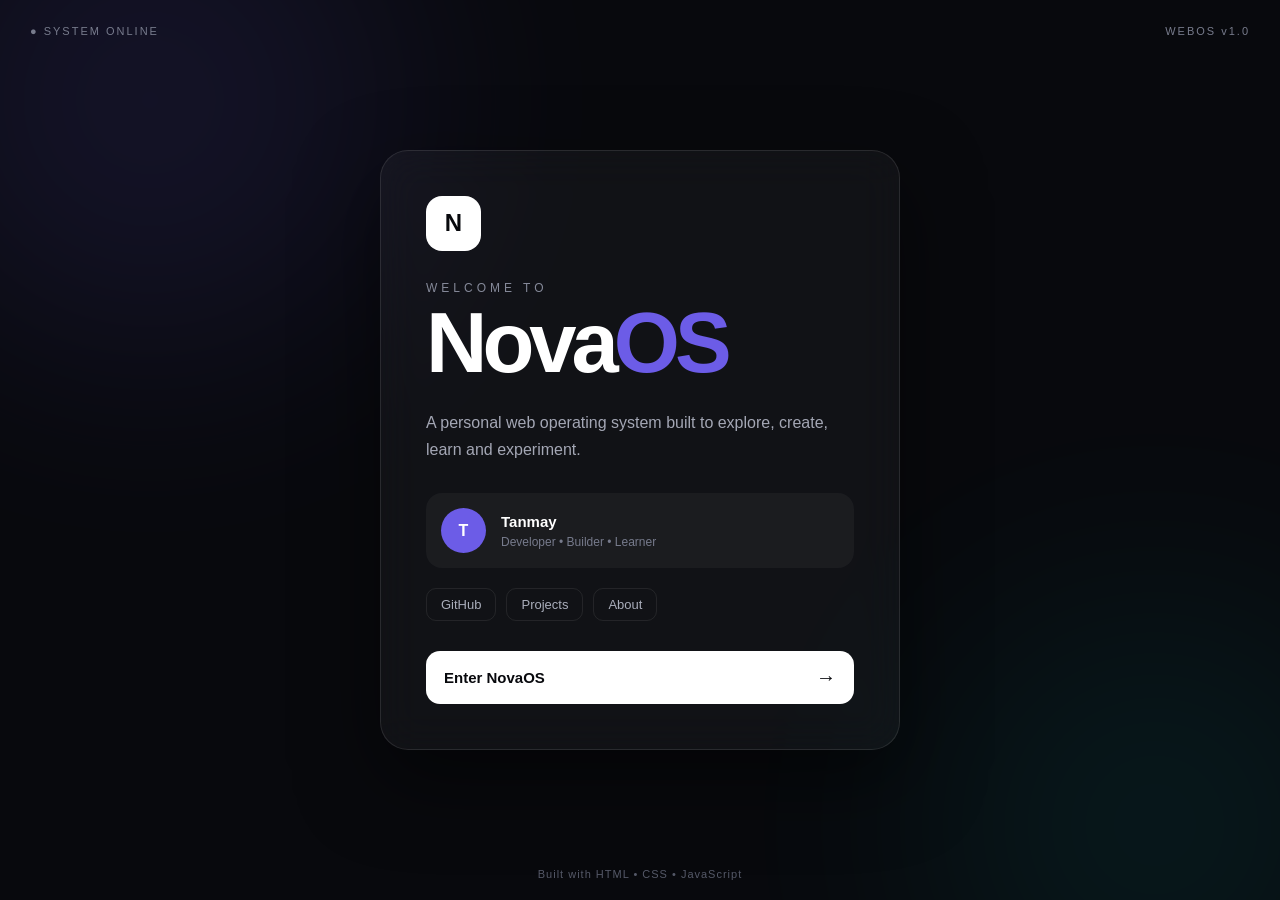
<file: TanOS/index.html>
<!DOCTYPE html>
<html lang="en">
<head>
    <meta charset="UTF-8">
    <meta name="viewport" content="width=device-width, initial-scale=1.0">
    <title>NovaOS</title>

    <link rel="stylesheet" href="style.css">
</head>

<body>

    <main class="welcome-screen">

        <div class="status">
            <span>● SYSTEM ONLINE</span>
            <span>WEBOS v1.0</span>
        </div>

        <section class="welcome-card">

            <div class="logo">
                N
            </div>

            <p class="small-text">WELCOME TO</p>

            <h1>Nova<span>OS</span></h1>

            <p class="description">
                A personal web operating system built to explore,
                create, learn and experiment.
            </p>

            <div class="profile">
                <div class="avatar">
                    T
                </div>

                <div>
                    <strong>Tanmay</strong>
                    <p>Developer • Builder • Learner</p>
                </div>
            </div>

            <div class="links">
                <a href="https://github.com/Tan5dev" target="_blank">
                    GitHub
                </a>

                <a href="#" onclick="alert('NovaOS is under construction 🚀')">
                    Projects
                </a>

                <a href="#" onclick="alert('More about Tanmay coming soon!')">
                    About
                </a>
            </div>

            <button class="enter-button" onclick="enterOS()">
                Enter NovaOS
                <span>→</span>
            </button>

        </section>

        <p class="footer">
            Built with HTML • CSS • JavaScript
        </p>

    </main>

    <script>
        function enterOS() {
            alert("NovaOS is starting... 🚀");
        }
    </script>

</body>
</html>
</file>
<file: TanOS/style.css>
* {
    box-sizing: border-box;
    margin: 0;
    padding: 0;
}

body {
    font-family: Arial, Helvetica, sans-serif;
    background: #08090d;
    color: white;
}

.welcome-screen {
    min-height: 100vh;
    display: flex;
    flex-direction: column;
    align-items: center;
    justify-content: center;
    padding: 30px;
    position: relative;
    overflow: hidden;
}

/* Background glow */

.welcome-screen::before {
    content: "";
    position: absolute;
    width: 500px;
    height: 500px;
    background: #6c5ce7;
    opacity: 0.12;
    filter: blur(120px);
    border-radius: 50%;
    top: -150px;
    left: -100px;
}

.welcome-screen::after {
    content: "";
    position: absolute;
    width: 450px;
    height: 450px;
    background: #00cec9;
    opacity: 0.08;
    filter: blur(120px);
    border-radius: 50%;
    bottom: -150px;
    right: -100px;
}

/* Top status */

.status {
    position: absolute;
    top: 25px;
    left: 30px;
    right: 30px;

    display: flex;
    justify-content: space-between;

    color: #777b8c;
    font-size: 11px;
    letter-spacing: 2px;
}

/* Main card */

.welcome-card {
    width: min(520px, 100%);
    padding: 45px;

    background: rgba(255, 255, 255, 0.04);
    border: 1px solid rgba(255, 255, 255, 0.1);
    border-radius: 28px;

    backdrop-filter: blur(20px);

    box-shadow:
        0 30px 80px rgba(0, 0, 0, 0.5);

    position: relative;
    z-index: 2;
}

/* Logo */

.logo {
    width: 55px;
    height: 55px;

    display: flex;
    align-items: center;
    justify-content: center;

    border-radius: 16px;

    background: white;
    color: #08090d;

    font-size: 24px;
    font-weight: bold;

    margin-bottom: 30px;
}

.small-text {
    color: #858999;
    font-size: 12px;
    letter-spacing: 4px;
    margin-bottom: 8px;
}

h1 {
    font-size: clamp(55px, 10vw, 85px);
    line-height: 0.95;
    letter-spacing: -5px;
}

h1 span {
    color: #6c5ce7;
}

.description {
    color: #a4a7b5;
    line-height: 1.7;
    margin-top: 25px;
    max-width: 420px;
}

/* Profile */

.profile {
    display: flex;
    align-items: center;
    gap: 15px;

    margin-top: 30px;
    padding: 15px;

    background: rgba(255, 255, 255, 0.04);
    border-radius: 16px;
}

.avatar {
    width: 45px;
    height: 45px;

    display: flex;
    align-items: center;
    justify-content: center;

    border-radius: 50%;

    background: #6c5ce7;
    font-weight: bold;
}

.profile strong {
    font-size: 15px;
}

.profile p {
    color: #777b8c;
    font-size: 12px;
    margin-top: 4px;
}

/* Links */

.links {
    display: flex;
    gap: 10px;
    margin-top: 20px;
}

.links a {
    text-decoration: none;
    color: #aaaebb;

    padding: 8px 14px;

    border: 1px solid rgba(255, 255, 255, 0.08);
    border-radius: 10px;

    font-size: 13px;

    transition: 0.2s;
}

.links a:hover {
    color: white;
    background: rgba(255, 255, 255, 0.08);
}

/* Enter button */

.enter-button {
    width: 100%;

    margin-top: 30px;
    padding: 15px 18px;

    border: none;
    border-radius: 14px;

    background: white;
    color: #08090d;

    font-size: 15px;
    font-weight: bold;

    cursor: pointer;

    display: flex;
    justify-content: space-between;
    align-items: center;

    transition: 0.2s;
}

.enter-button:hover {
    transform: translateY(-2px);
    box-shadow: 0 10px 30px rgba(255, 255, 255, 0.15);
}

.enter-button span {
    font-size: 20px;
}

/* Footer */

.footer {
    position: absolute;
    bottom: 20px;

    color: #555968;
    font-size: 11px;
    letter-spacing: 1px;
}

/* Mobile */

@media (max-width: 600px) {

    .welcome-card {
        padding: 30px;
    }

    .status {
        font-size: 9px;
        left: 20px;
        right: 20px;
    }

    .links {
        flex-wrap: wrap;
    }

    h1 {
        letter-spacing: -3px;
    }
}
</file>
